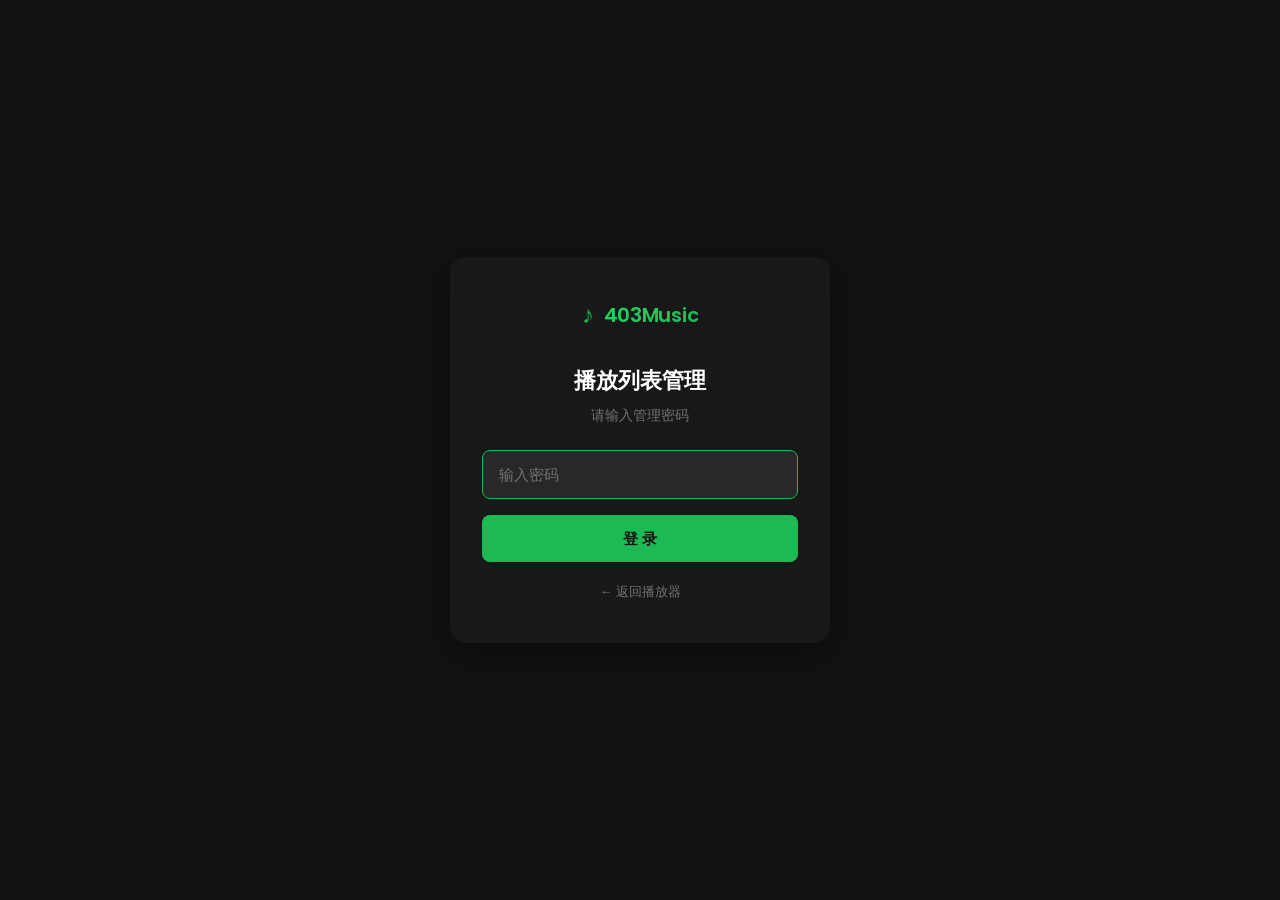
<file: admin.html>
<!--
  403MY — 播放列表管理后台

  Copyright (C) 2026 403My
  SPDX-License-Identifier: GPL-3.0-or-later
  This program is free software: you can redistribute it and/or modify
  it under the terms of the GNU General Public License as published by
  the Free Software Foundation, either version 3 of the License, or
  (at your option) any later version.
-->
<!DOCTYPE html>
<html lang="zh-CN">
<head>
  <meta charset="UTF-8">
  <meta name="viewport" content="width=device-width, initial-scale=1.0, viewport-fit=cover">
  <title>403Music - 播放列表管理</title>
  <link rel="icon" type="image/svg+xml" href="data:image/svg+xml,%3Csvg xmlns='http://www.w3.org/2000/svg' viewBox='0 0 100 100'%3E%3Crect width='100' height='100' rx='20' fill='%23121212'/%3E%3Ctext x='50' y='68' font-size='58' text-anchor='middle' fill='%231DB954'%3E♪%3C/text%3E%3C/svg%3E">
  <link rel="stylesheet" href="style.css">
  <link rel="preconnect" href="https://fonts.googleapis.com">
  <link rel="preconnect" href="https://fonts.gstatic.com" crossorigin>
  <link href="https://fonts.googleapis.com/css2?family=Poppins:wght@400;500;600&display=swap" rel="stylesheet">
</head>
<body class="admin-page">
  <div class="app">
    <!-- 登录界面 -->
    <div class="admin-login" id="adminLogin">
      <div class="login-card">
        <div class="logo" style="margin-bottom:32px;justify-content:center">
          <span class="logo-icon">♪</span>
          <span class="logo-text">403Music</span>
        </div>
        <h2 class="login-title">播放列表管理</h2>
        <p class="login-desc">请输入管理密码</p>
        <form class="login-form" id="loginForm">
          <input type="password" class="login-input" id="loginPassword" placeholder="输入密码" autocomplete="off" autofocus>
          <button type="submit" class="login-btn">登 录</button>
          <p class="login-error" id="loginError">密码错误，请重试</p>
        </form>
        <a href="index.html" class="login-back">← 返回播放器</a>
      </div>
    </div>

    <!-- 管理界面 -->
    <div class="admin-panel" id="adminPanel" style="display:none">
      <header class="header">
        <div class="logo">
          <span class="logo-icon">♪</span>
          <span class="logo-text">403MY</span>
        </div>
        <div class="header-actions">
          <a href="index.html" class="btn-admin-back">
            <svg width="20" height="20" viewBox="0 0 24 24" fill="none" stroke="currentColor" stroke-width="2" stroke-linecap="round" stroke-linejoin="round">
              <line x1="19" y1="12" x2="5" y2="12"></line>
              <polyline points="12 19 5 12 12 5"></polyline>
            </svg>
            返回播放器
          </a>
          <button class="btn-admin-logout" id="btnLogout" aria-label="退出登录">
            <svg width="20" height="20" viewBox="0 0 24 24" fill="none" stroke="currentColor" stroke-width="2" stroke-linecap="round" stroke-linejoin="round">
              <path d="M9 21H5a2 2 0 0 1-2-2V5a2 2 0 0 1 2-2h4"></path>
              <polyline points="16 17 21 12 16 7"></polyline>
              <line x1="21" y1="12" x2="9" y2="12"></line>
            </svg>
          </button>
        </div>
      </header>

      <main class="admin-main">
        <!-- Tab 导航 -->
        <div class="admin-tabs">
          <button class="admin-tab active" data-tab="songs">
            <svg width="16" height="16" viewBox="0 0 24 24" fill="none" stroke="currentColor" stroke-width="2" stroke-linecap="round" stroke-linejoin="round">
              <path d="M9 18V5l12-2v13"></path>
              <circle cx="6" cy="18" r="3"></circle>
              <circle cx="18" cy="16" r="3"></circle>
            </svg>
            歌曲管理
          </button>
          <button class="admin-tab" data-tab="artists">
            <svg width="16" height="16" viewBox="0 0 24 24" fill="none" stroke="currentColor" stroke-width="2" stroke-linecap="round" stroke-linejoin="round">
              <path d="M17 21v-2a4 4 0 0 0-4-4H5a4 4 0 0 0-4 4v2"></path>
              <circle cx="9" cy="7" r="4"></circle>
              <path d="M23 21v-2a4 4 0 0 0-3-3.87"></path>
              <path d="M16 3.13a4 4 0 0 1 0 7.75"></path>
            </svg>
            歌手管理
          </button>
          <button class="admin-tab" data-tab="albums">
            <svg width="16" height="16" viewBox="0 0 24 24" fill="none" stroke="currentColor" stroke-width="2" stroke-linecap="round" stroke-linejoin="round">
              <circle cx="12" cy="12" r="10"></circle>
              <circle cx="12" cy="12" r="3"></circle>
            </svg>
            专辑管理
          </button>
        </div>

        <!-- 歌曲管理 Tab -->
        <div class="admin-tab-content active" id="tabSongs">
          <div class="admin-toolbar">
            <div class="admin-toolbar-actions">
              <div class="admin-search-box">
                <svg class="admin-search-icon" width="16" height="16" viewBox="0 0 24 24" fill="none" stroke="currentColor" stroke-width="2" stroke-linecap="round" stroke-linejoin="round">
                  <circle cx="11" cy="11" r="8"></circle>
                  <line x1="21" y1="21" x2="16.65" y2="16.65"></line>
                </svg>
                <input type="text" class="admin-search-input" id="adminSearch" placeholder="搜索歌曲或歌手...">
              </div>
              <button class="btn-export-data" id="btnExportData" title="导出/导入数据">
                <svg width="16" height="16" viewBox="0 0 24 24" fill="none" stroke="currentColor" stroke-width="2" stroke-linecap="round" stroke-linejoin="round">
                  <path d="M21 15v4a2 2 0 0 1-2 2H5a2 2 0 0 1-2-2v-4"></path>
                  <polyline points="7 10 12 15 17 10"></polyline>
                  <line x1="12" y1="15" x2="12" y2="3"></line>
                </svg>
                导出
              </button>
              <button class="btn-add-song" id="btnAddSong">
                <svg width="18" height="18" viewBox="0 0 24 24" fill="none" stroke="currentColor" stroke-width="2" stroke-linecap="round" stroke-linejoin="round">
                  <line x1="12" y1="5" x2="12" y2="19"></line>
                  <line x1="5" y1="12" x2="19" y2="12"></line>
                </svg>
                添加歌曲
              </button>
            </div>
          </div>
          <div class="admin-song-list" id="adminSongList"></div>
        </div>

        <!-- 歌手管理 Tab -->
        <div class="admin-tab-content" id="tabArtists">
          <div class="admin-toolbar">
            <h2 class="admin-section-title">歌手列表</h2>
          </div>
          <div class="artist-list-wrapper">
            <div class="admin-artist-list" id="adminArtistList"></div>
            <nav class="letter-index" id="adminLetterIndex"></nav>
          </div>
        </div>

        <!-- 专辑管理 Tab -->
        <div class="admin-tab-content" id="tabAlbums">
          <div class="admin-toolbar">
            <h2 class="admin-section-title">专辑列表</h2>
          </div>
          <div class="admin-album-list" id="adminAlbumList"></div>
        </div>

        <!-- 编辑表单 -->
        <div class="admin-form-overlay" id="adminFormOverlay">
          <div class="admin-form-card">
            <div class="admin-form-header">
              <h3 class="admin-form-title" id="formTitle">添加歌曲</h3>
              <button class="btn-form-close" id="btnFormClose" aria-label="关闭">
                <svg width="24" height="24" viewBox="0 0 24 24" fill="none" stroke="currentColor" stroke-width="2" stroke-linecap="round" stroke-linejoin="round">
                  <line x1="18" y1="6" x2="6" y2="18"></line>
                  <line x1="6" y1="6" x2="18" y2="18"></line>
                </svg>
              </button>
            </div>
            <form class="admin-form" id="adminForm">
              <input type="hidden" id="editIndex" value="-1">
              <div class="form-group">
                <label for="editTitle">歌曲名称 *</label>
                <input type="text" id="editTitle" placeholder="输入歌曲名称" required>
              </div>
              <div class="form-group">
                <label for="editArtist">歌手 *</label>
                <input type="text" id="editArtist" placeholder="输入歌手名" required>
              </div>
              <div class="form-group">
                <label for="editAlbum">专辑</label>
                <input type="text" id="editAlbum" placeholder="输入专辑名称">
              </div>
              <div class="form-group">
                <label for="editUrl">音频链接 *</label>
                <input type="url" id="editUrl" placeholder="https://example.com/song.mp3" required>
              </div>
              <div class="form-group">
                <label for="editCover">专辑封面链接</label>
                <input type="url" id="editCover" placeholder="https://example.com/cover.jpg">
              </div>
              <div class="form-group form-group-lyrics">
                <label for="editLyrics">歌词（LRC 格式）</label>
                <textarea id="editLyrics" rows="8" placeholder="[00:12.00]第一句歌词&#10;[00:17.20]第二句歌词&#10;[00:22.50]第三句歌词"></textarea>
                <p class="form-hint">LRC 格式：每行 [mm:ss.xx]歌词文本，如 [01:23.45]这是歌词</p>
              </div>
              <div class="form-actions">
                <button type="button" class="btn-cancel" id="btnCancel">取消</button>
                <button type="submit" class="btn-save">保存</button>
              </div>
            </form>
          </div>
        </div>
      </main>
    </div>

    <!-- 歌手编辑表单 -->
    <div class="admin-form-overlay" id="artistFormOverlay">
      <div class="admin-form-card">
        <div class="admin-form-header">
          <h3 class="admin-form-title">编辑歌手</h3>
          <button class="btn-form-close" id="btnArtistFormClose" aria-label="关闭">
            <svg width="24" height="24" viewBox="0 0 24 24" fill="none" stroke="currentColor" stroke-width="2" stroke-linecap="round" stroke-linejoin="round">
              <line x1="18" y1="6" x2="6" y2="18"></line>
              <line x1="6" y1="6" x2="18" y2="18"></line>
            </svg>
          </button>
        </div>
        <form class="admin-form" id="artistForm">
          <input type="hidden" id="editArtistId" value="-1">
          <div class="form-group">
            <label for="editArtistName">歌手名称</label>
            <input type="text" id="editArtistName" placeholder="歌手名称">
          </div>
          <div class="form-group">
            <label for="editArtistCover">歌手封面链接</label>
            <input type="url" id="editArtistCover" placeholder="https://example.com/artist.jpg">
          </div>
          <div class="form-actions">
            <button type="button" class="btn-cancel" id="btnArtistCancel">取消</button>
            <button type="submit" class="btn-save">保存</button>
          </div>
        </form>
      </div>
    </div>

    <!-- 专辑编辑表单 -->
    <div class="admin-form-overlay" id="albumFormOverlay">
      <div class="admin-form-card">
        <div class="admin-form-header">
          <h3 class="admin-form-title">编辑专辑</h3>
          <button class="btn-form-close" id="btnAlbumFormClose" aria-label="关闭">
            <svg width="24" height="24" viewBox="0 0 24 24" fill="none" stroke="currentColor" stroke-width="2" stroke-linecap="round" stroke-linejoin="round">
              <line x1="18" y1="6" x2="6" y2="18"></line>
              <line x1="6" y1="6" x2="18" y2="18"></line>
            </svg>
          </button>
        </div>
        <form class="admin-form" id="albumForm">
          <input type="hidden" id="editAlbumId" value="-1">
          <div class="form-group">
            <label for="editAlbumName">专辑名称</label>
            <input type="text" id="editAlbumName" placeholder="专辑名称">
          </div>
          <div class="form-group">
            <label for="editAlbumCover">专辑封面链接</label>
            <input type="url" id="editAlbumCover" placeholder="https://example.com/album.jpg">
          </div>
          <div class="form-actions">
            <button type="button" class="btn-cancel" id="btnAlbumCancel">取消</button>
            <button type="submit" class="btn-save">保存</button>
          </div>
        </form>
      </div>
    </div>
  </div>

  <script src="admin.js"></script>
</body>
</html>
</file>
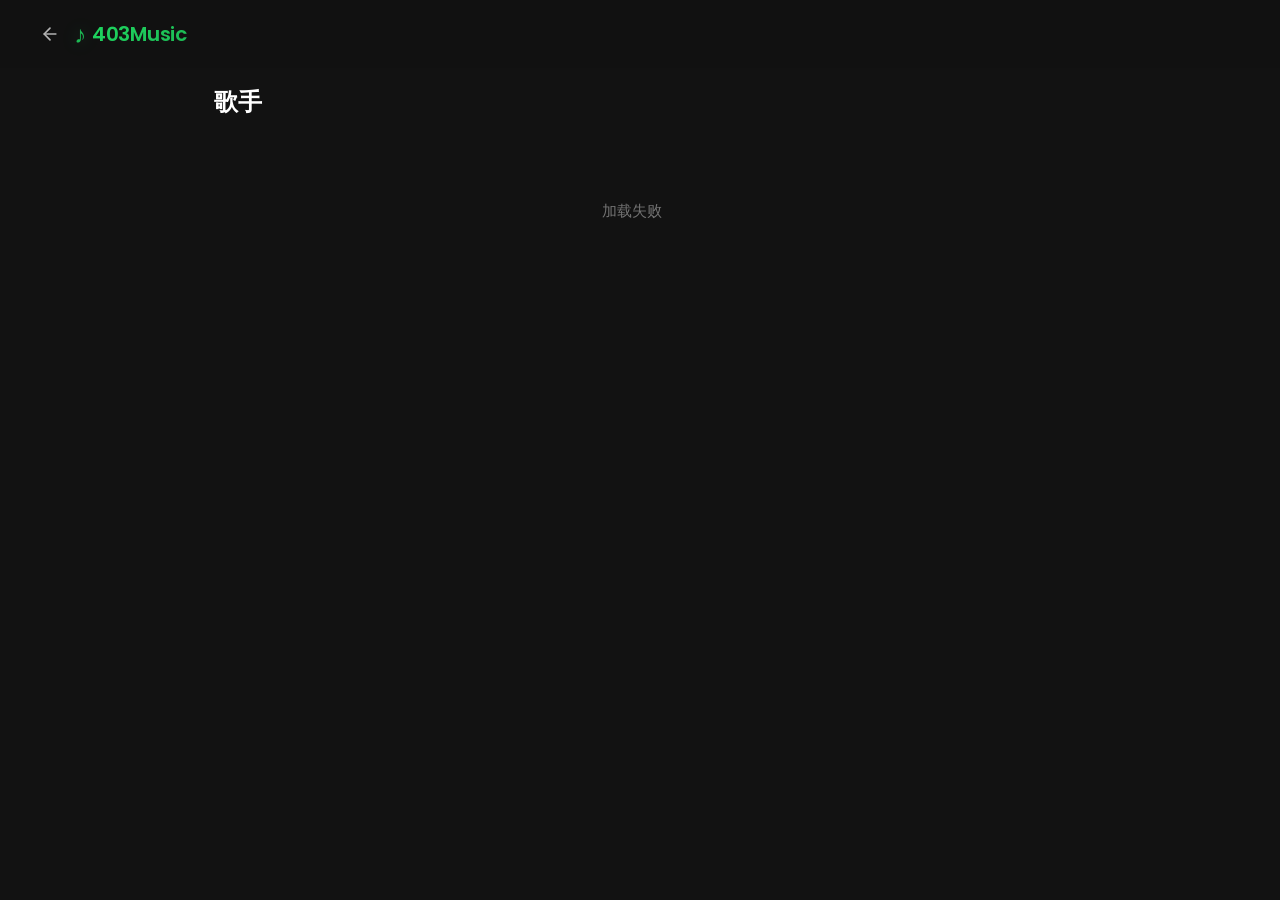
<file: artist.html>
<!--
  403MY — 歌手 & 专辑浏览页

  Copyright (C) 2026 403My
  SPDX-License-Identifier: GPL-3.0-or-later
  This program is free software: you can redistribute it and/or modify
  it under the terms of the GNU General Public License as published by
  the Free Software Foundation, either version 3 of the License, or
  (at your option) any later version.
-->
<!DOCTYPE html>
<html lang="zh-CN">
<head>
  <meta charset="UTF-8">
  <meta name="viewport" content="width=device-width, initial-scale=1.0, viewport-fit=cover">
  <title>歌手 - 403Music</title>
  <link rel="icon" type="image/svg+xml" href="data:image/svg+xml,%3Csvg xmlns='http://www.w3.org/2000/svg' viewBox='0 0 100 100'%3E%3Crect width='100' height='100' rx='20' fill='%23121212'/%3E%3Ctext x='50' y='68' font-size='58' text-anchor='middle' fill='%231DB954'%3E♪%3C/text%3E%3C/svg%3E">
  <link rel="stylesheet" href="style.css">
  <link rel="preconnect" href="https://fonts.googleapis.com">
  <link rel="preconnect" href="https://fonts.gstatic.com" crossorigin>
  <link href="https://fonts.googleapis.com/css2?family=Poppins:wght@400;500;600&display=swap" rel="stylesheet">
</head>
<body class="artist-page">
  <div class="app artist-app">
    <!-- 顶部标题栏 -->
    <header class="header">
      <div class="logo">
        <a href="index.html" class="btn-back" id="btnBack" aria-label="返回">
          <svg width="20" height="20" viewBox="0 0 24 24" fill="none" stroke="currentColor" stroke-width="2" stroke-linecap="round" stroke-linejoin="round">
            <line x1="19" y1="12" x2="5" y2="12"></line>
            <polyline points="12 19 5 12 12 5"></polyline>
          </svg>
        </a>
        <span class="logo-icon">♪</span>
        <span class="logo-text">403Music</span>
      </div>
    </header>

    <!-- 歌手列表视图 -->
    <main class="artist-main" id="artistMain">
      <h2 class="browse-title">歌手</h2>
      <div class="artist-list-wrapper">
        <div class="artist-grid" id="artistGrid"></div>
        <nav class="letter-index" id="letterIndex"></nav>
      </div>
    </main>

    <!-- 歌手详情视图 -->
    <main class="artist-detail" id="artistDetail" style="display:none">
      <div class="artist-detail-header" id="artistDetailHeader"></div>
      <div class="artist-detail-content">
        <h3 class="detail-section-title" id="albumSectionTitle">专辑</h3>
        <div class="album-grid" id="albumGrid"></div>
        <h3 class="detail-section-title" id="songSectionTitle">全部歌曲</h3>
        <div class="detail-song-list" id="detailSongList"></div>
      </div>
    </main>

    <!-- 专辑详情视图 -->
    <main class="album-detail" id="albumDetail" style="display:none">
      <div class="album-detail-header" id="albumDetailHeader"></div>
      <div class="album-detail-content">
        <div class="detail-song-list" id="albumSongList"></div>
      </div>
    </main>
  </div>

  <script src="artist.js"></script>
</body>
</html>
</file>
<file: style.css>
/*
 * 403MY — 全局样式
 *
 * Copyright (C) 2026 403My
 * SPDX-License-Identifier: GPL-3.0-or-later
 * This program is free software: you can redistribute it and/or modify
 * it under the terms of the GNU General Public License as published by
 * the Free Software Foundation, either version 3 of the License, or
 * (at your option) any later version.
 */

/* ===================== CSS Variables ===================== */
:root {
  --primary: #1DB954;
  --primary-light: #1ED760;
  --primary-dark: #1AA34A;
  --bg-base: #121212;
  --bg-elevated: #181818;
  --bg-card: #282828;
  --bg-highlight: #333333;
  --text-primary: #FFFFFF;
  --text-secondary: #B3B3B3;
  --text-muted: #727272;
  --error: #E91429;
  --control-bg: #535353;
  --font-family: 'Poppins', -apple-system, BlinkMacSystemFont, 'Segoe UI', sans-serif;
  --radius-sm: 8px;
  --radius-md: 12px;
  --radius-lg: 16px;
  --radius-xl: 24px;
  --shadow-cover: 0 8px 40px rgba(0,0,0,0.5);
  --shadow-glow: 0 0 60px rgba(29,185,84,0.15);
  --transition-fast: 0.15s ease;
  --transition-normal: 0.25s ease;
  --transition-slow: 0.4s ease;
}

/* ===================== Reset & Base ===================== */
*, *::before, *::after {
  margin: 0;
  padding: 0;
  box-sizing: border-box;
}

html {
  font-size: 16px;
  -webkit-text-size-adjust: 100%;
}

/* ===================== 全局滚动条美化 ===================== */
* {
  scrollbar-width: thin;
  scrollbar-color: rgba(255,255,255,0.12) transparent;
}

*::-webkit-scrollbar {
  width: 6px;
  height: 6px;
}

*::-webkit-scrollbar-track {
  background: transparent;
}

*::-webkit-scrollbar-thumb {
  background: rgba(255,255,255,0.12);
  border-radius: 3px;
}

*::-webkit-scrollbar-thumb:hover {
  background: rgba(255,255,255,0.25);
}

*::-webkit-scrollbar-corner {
  background: transparent;
}

body {
  font-family: var(--font-family);
  background: var(--bg-base);
  color: var(--text-primary);
  min-height: 100dvh;
  overflow-x: hidden;
  -webkit-font-smoothing: antialiased;
  -moz-osx-font-smoothing: grayscale;
}

button {
  background: none;
  border: none;
  color: inherit;
  cursor: pointer;
  font-family: inherit;
  outline: none;
  -webkit-tap-highlight-color: transparent;
}

input[type="range"] {
  -webkit-appearance: none;
  appearance: none;
  background: transparent;
  outline: none;
  cursor: pointer;
}

ul {
  list-style: none;
}

img {
  display: block;
  max-width: 100%;
}

/* ===================== App Container ===================== */
.app {
  max-width: 480px;
  margin: 0 auto;
  min-height: 100dvh;
  display: flex;
  flex-direction: column;
  position: relative;
  padding-bottom: env(safe-area-inset-bottom, 0);
  overflow-y: auto;
}

/* ===================== Header ===================== */
.header {
  display: flex;
  align-items: center;
  justify-content: space-between;
  padding: 16px 24px;
  position: sticky;
  top: 0;
  z-index: 10;
  backdrop-filter: blur(20px);
  -webkit-backdrop-filter: blur(20px);
  background: rgba(18,18,18,0.8);
}

.logo {
  display: flex;
  align-items: center;
  gap: 10px;
}

.logo-icon {
  font-size: 24px;
  color: var(--primary);
  filter: drop-shadow(0 0 8px rgba(29,185,84,0.4));
}

.logo-text {
  font-size: 20px;
  font-weight: 600;
  letter-spacing: -0.3px;
  background: linear-gradient(135deg, var(--primary-light), var(--primary));
  -webkit-background-clip: text;
  -webkit-text-fill-color: transparent;
  background-clip: text;
}

.header-actions {
  display: flex;
  align-items: center;
  gap: 4px;
}

.btn-lyrics-toggle,
.btn-playlist-toggle {
  width: 40px;
  height: 40px;
  display: flex;
  align-items: center;
  justify-content: center;
  border-radius: var(--radius-sm);
  color: var(--text-secondary);
  transition: all var(--transition-fast);
}

.btn-admin-entry,
.btn-nav-entry {
  width: 40px;
  height: 40px;
  display: flex;
  align-items: center;
  justify-content: center;
  border-radius: var(--radius-sm);
  color: var(--text-secondary);
  transition: all var(--transition-fast);
  text-decoration: none;
}

.btn-nav-entry {
  width: 36px;
  height: 36px;
}

.btn-lyrics-toggle:hover,
.btn-playlist-toggle:hover,
.btn-admin-entry:hover,
.btn-nav-entry:hover {
  color: var(--text-primary);
  background: var(--bg-card);
}

.btn-lyrics-toggle.active {
  color: var(--primary);
}

/* ===================== Player Main ===================== */
.player-main {
  flex: 0 0 auto;
  display: flex;
  flex-direction: column;
  align-items: center;
  padding: 12px 32px 32px;
  gap: 24px;
  margin: auto 0;
}

.player-left {
  width: 100%;
  display: flex;
  flex-direction: column;
  align-items: center;
  gap: 24px;
}

/* ===================== CD 机风格封面 ===================== */
.cover-wrapper {
  width: 100%;
  display: flex;
  justify-content: center;
  padding: 8px 0;
  cursor: pointer;
}

.cd-container {
  position: relative;
  width: 280px;
  height: 280px;
}

.cd-disc {
  width: 100%;
  height: 100%;
  border-radius: 50%;
  overflow: hidden;
  position: relative;
  box-shadow: var(--shadow-cover), 0 0 0 3px rgba(40,40,40,0.8), 0 0 0 6px rgba(60,60,60,0.3);
  animation: cd-spin 8s linear infinite;
  animation-play-state: paused;
}

.cd-disc.spinning {
  animation-play-state: running;
}

.cd-cover {
  width: 100%;
  height: 100%;
  object-fit: cover;
}

/* CD 中心孔 */
.cd-center-hole {
  position: absolute;
  top: 50%;
  left: 50%;
  width: 60px;
  height: 60px;
  transform: translate(-50%, -50%);
  border-radius: 50%;
  background: var(--bg-base);
  box-shadow: inset 0 0 0 3px rgba(80,80,80,0.6), 0 0 8px rgba(0,0,0,0.4);
}

.cd-center-hole::before {
  content: '';
  position: absolute;
  top: 50%;
  left: 50%;
  width: 16px;
  height: 16px;
  transform: translate(-50%, -50%);
  border-radius: 50%;
  background: var(--bg-elevated);
  border: 2px solid rgba(80,80,80,0.5);
}

/* CD 光泽效果 */
.cd-disc::before {
  content: '';
  position: absolute;
  inset: 0;
  border-radius: 50%;
  background: linear-gradient(
    135deg,
    transparent 30%,
    rgba(255,255,255,0.03) 45%,
    transparent 50%,
    rgba(255,255,255,0.02) 65%,
    transparent 70%
  );
  z-index: 2;
  pointer-events: none;
}

/* CD 沟槽纹理 */
.cd-disc::after {
  content: '';
  position: absolute;
  inset: 0;
  border-radius: 50%;
  background: repeating-radial-gradient(
    circle at center,
    transparent 0px,
    transparent 2px,
    rgba(0,0,0,0.08) 2px,
    rgba(0,0,0,0.08) 3px
  );
  z-index: 1;
  pointer-events: none;
}

@keyframes cd-spin {
  from { transform: rotate(0deg); }
  to { transform: rotate(360deg); }
}

.cd-glow {
  position: absolute;
  inset: -20px;
  background: inherit;
  filter: blur(40px) brightness(0.3);
  z-index: -1;
  opacity: 0;
  transition: opacity var(--transition-slow);
  border-radius: 50%;
}

.cd-container.playing .cd-glow {
  opacity: 1;
}

/* ===================== Song Info ===================== */
.song-info {
  text-align: center;
  width: 100%;
  min-height: 56px;
}

.song-title {
  font-size: 22px;
  font-weight: 600;
  line-height: 1.3;
  margin-bottom: 4px;
  white-space: nowrap;
  overflow: hidden;
  text-overflow: ellipsis;
  max-width: 100%;
}

.song-title .text-scroll {
  display: inline-block;
}

.song-title:hover .text-scroll {
  animation: textScrollLeft var(--scroll-duration, 4s) linear infinite;
}

.song-artist {
  font-size: 14px;
  font-weight: 400;
  color: var(--text-secondary);
  white-space: nowrap;
  overflow: hidden;
  text-overflow: ellipsis;
  max-width: 100%;
}

.song-artist .text-scroll {
  display: inline-block;
}

.song-artist:hover .text-scroll {
  animation: textScrollLeft var(--scroll-duration, 4s) linear infinite;
}

.song-album {
  font-size: 12px;
  font-weight: 400;
  color: var(--text-tertiary, #666);
  white-space: nowrap;
  overflow: hidden;
  text-overflow: ellipsis;
  margin-top: 2px;
  display: none;
  max-width: 100%;
}

.song-album .text-scroll {
  display: inline-block;
}

.song-album:hover .text-scroll {
  animation: textScrollLeft var(--scroll-duration, 4s) linear infinite;
}

@keyframes textScrollLeft {
  0%, 10% { transform: translateX(0); }
  90%, 100% { transform: translateX(var(--scroll-distance, 0)); }
}

/* ===================== Progress Section ===================== */
.progress-section {
  width: 100%;
  display: flex;
  align-items: center;
  gap: 12px;
}

.time {
  font-size: 12px;
  font-weight: 500;
  color: var(--text-muted);
  min-width: 36px;
  font-variant-numeric: tabular-nums;
}

.time-current { text-align: right; }
.time-total { text-align: left; }

.progress-bar-wrapper {
  flex: 1;
  position: relative;
  height: 24px;
  display: flex;
  align-items: center;
}

.progress-range {
  width: 100%;
  height: 4px;
  position: relative;
  z-index: 2;
}

.progress-range::-webkit-slider-runnable-track {
  height: 4px;
  border-radius: 2px;
  background: var(--control-bg);
}

.progress-range::-webkit-slider-thumb {
  -webkit-appearance: none;
  width: 12px;
  height: 12px;
  border-radius: 50%;
  background: var(--text-primary);
  margin-top: -4px;
  opacity: 1;
  transition: transform var(--transition-fast), box-shadow var(--transition-fast);
  box-shadow: 0 1px 4px rgba(0,0,0,0.3);
}

.progress-bar-wrapper:hover .progress-range::-webkit-slider-thumb {
  transform: scale(1.3);
  box-shadow: 0 2px 10px rgba(29,185,84,0.4);
}

.progress-range:active::-webkit-slider-thumb {
  transform: scale(1.2);
  box-shadow: 0 0 12px rgba(29,185,84,0.6);
}

.progress-range::-moz-range-track {
  height: 4px;
  border-radius: 2px;
  background: var(--control-bg);
}

.progress-range::-moz-range-thumb {
  width: 12px;
  height: 12px;
  border-radius: 50%;
  background: var(--text-primary);
  border: none;
  opacity: 1;
  transition: transform var(--transition-fast), box-shadow var(--transition-fast);
}

.progress-bar-wrapper:hover .progress-range::-moz-range-thumb {
  transform: scale(1.3);
  box-shadow: 0 2px 10px rgba(29,185,84,0.4);
}

.progress-fill {
  position: absolute;
  top: 50%;
  left: 0;
  height: 4px;
  transform: translateY(-50%);
  background: var(--primary);
  border-radius: 2px;
  pointer-events: none;
  z-index: 1;
  transition: background var(--transition-fast), height var(--transition-fast);
}

.progress-bar-wrapper:hover .progress-fill {
  background: var(--primary-light);
  height: 6px;
}

/* ===================== Controls ===================== */
.controls {
  display: flex;
  align-items: center;
  justify-content: center;
  gap: 20px;
  width: 100%;
}

.btn-control {
  display: flex;
  align-items: center;
  justify-content: center;
  color: var(--text-secondary);
  transition: all var(--transition-fast);
  position: relative;
}

.btn-control:hover {
  color: var(--text-primary);
  transform: scale(1.08);
}

.btn-control:active {
  transform: scale(0.95);
}

.btn-play {
  width: 60px;
  height: 60px;
  border-radius: 50%;
  background: var(--primary);
  color: var(--bg-base) !important;
  box-shadow: 0 4px 20px rgba(29,185,84,0.35);
  transition: all var(--transition-normal);
}

.btn-play:hover {
  background: var(--primary-light);
  transform: scale(1.08);
  box-shadow: 0 6px 28px rgba(29,185,84,0.5);
}

.btn-play:active {
  transform: scale(0.95);
}

.btn-shuffle.active,
.btn-repeat.active {
  color: var(--primary);
}

.btn-shuffle.active::after,
.btn-repeat.active::after {
  content: '';
  position: absolute;
  bottom: -4px;
  width: 4px;
  height: 4px;
  border-radius: 50%;
  background: var(--primary);
}

/* ===================== Volume Section ===================== */
.volume-section {
  display: flex;
  align-items: center;
  gap: 8px;
  width: 180px;
}

.btn-volume-icon {
  display: flex;
  align-items: center;
  justify-content: center;
  color: var(--text-secondary);
  transition: color var(--transition-fast);
  flex-shrink: 0;
}

.btn-volume-icon:hover {
  color: var(--text-primary);
}

.volume-bar-wrapper {
  flex: 1;
  position: relative;
  height: 20px;
  display: flex;
  align-items: center;
}

.volume-bar-wrapper::before {
  content: '';
  position: absolute;
  top: 50%;
  left: 0;
  right: 0;
  height: 4px;
  transform: translateY(-50%);
  background: var(--control-bg);
  border-radius: 2px;
  pointer-events: none;
}

.volume-range {
  width: 100%;
  height: 4px;
  position: relative;
  z-index: 2;
  background: transparent;
}

.volume-range::-webkit-slider-runnable-track {
  height: 4px;
  border-radius: 2px;
  background: transparent;
}

.volume-range::-webkit-slider-thumb {
  -webkit-appearance: none;
  width: 12px;
  height: 12px;
  border-radius: 50%;
  background: var(--text-primary);
  margin-top: -4px;
  opacity: 0;
  transition: opacity var(--transition-fast);
  box-shadow: 0 1px 4px rgba(0,0,0,0.3);
}

.volume-bar-wrapper:hover .volume-range::-webkit-slider-thumb {
  opacity: 1;
}

.volume-range::-moz-range-track {
  height: 4px;
  border-radius: 2px;
  background: transparent;
}

.volume-range::-moz-range-thumb {
  width: 12px;
  height: 12px;
  border-radius: 50%;
  background: var(--text-primary);
  border: none;
  opacity: 0;
  transition: opacity var(--transition-fast);
}

.volume-bar-wrapper:hover .volume-range::-moz-range-thumb {
  opacity: 1;
}

.volume-fill {
  position: absolute;
  top: 50%;
  left: 0;
  height: 4px;
  transform: translateY(-50%);
  background: var(--text-secondary);
  border-radius: 2px;
  pointer-events: none;
  z-index: 1;
  transition: background var(--transition-fast);
}

.volume-bar-wrapper:hover .volume-fill {
  background: var(--primary-light);
}

/* ===================== Lyrics Panel ===================== */
.lyrics-panel {
  display: none;
}

.lyrics-header {
  display: none;
}

.lyrics-scroll {
  display: none;
}

/* ===================== Playlist Panel ===================== */
.playlist-panel {
  display: flex;
  flex-direction: column;
  background: var(--bg-elevated);
  border-radius: var(--radius-lg);
  overflow: hidden;
}

.playlist-header {
  display: flex;
  align-items: center;
  padding: 20px 24px 12px;
  gap: 12px;
  flex-shrink: 0;
}

.playlist-title {
  font-size: 18px;
  font-weight: 600;
}

.playlist-count {
  font-size: 13px;
  color: var(--text-muted);
  font-weight: 400;
}

.btn-playlist-close {
  margin-left: auto;
  color: var(--text-muted);
  display: flex;
  align-items: center;
  justify-content: center;
  transition: color var(--transition-fast);
}

.btn-playlist-sort {
  color: var(--text-muted);
  display: flex;
  align-items: center;
  justify-content: center;
  transition: all var(--transition-fast);
  border-radius: var(--radius-sm);
}

.btn-playlist-sort:hover {
  color: var(--text-primary);
  background: var(--bg-card);
}

.btn-playlist-sort.active {
  color: var(--primary);
  background: rgba(29,185,84,0.1);
}

.btn-playlist-close:hover {
  color: var(--text-primary);
}

.playlist {
  overflow-y: auto;
  padding: 0 12px 20px;
  overscroll-behavior: contain;
  -webkit-overflow-scrolling: touch;
}

.playlist-item {
  display: flex;
  align-items: center;
  gap: 14px;
  padding: 10px 12px;
  border-radius: var(--radius-sm);
  cursor: pointer;
  transition: background var(--transition-fast);
  user-select: none;
}

.playlist-item.dragging {
  opacity: 0.4;
  background: var(--bg-card);
}

.playlist-item.drag-over {
  border-top: 2px solid var(--primary);
}

.playlist-item .drag-handle {
  display: none;
  color: var(--text-muted);
  cursor: grab;
  flex-shrink: 0;
  transition: color var(--transition-fast);
}

.playlist-item .drag-handle:active {
  cursor: grabbing;
}

.playlist-item .drag-handle:hover {
  color: var(--text-primary);
}

/* 排序模式下显示拖拽手柄 */
.playlist.sort-mode .playlist-item .drag-handle {
  display: flex;
  align-items: center;
  justify-content: center;
  width: 20px;
}

.playlist-item:hover {
  background: var(--bg-card);
}

.playlist-item.active {
  background: rgba(29,185,84,0.1);
}

.playlist-item-index {
  width: 24px;
  text-align: center;
  font-size: 13px;
  color: var(--text-muted);
  font-weight: 500;
  flex-shrink: 0;
}

.playlist-item.active .playlist-item-index {
  color: var(--primary);
}

.playlist-item-cover {
  width: 44px;
  height: 44px;
  border-radius: 6px;
  object-fit: cover;
  flex-shrink: 0;
  background: var(--bg-card);
}

.playlist-item-info {
  flex: 1;
  min-width: 0;
}

.playlist-item-title {
  font-size: 14px;
  font-weight: 500;
  white-space: nowrap;
  overflow: hidden;
  text-overflow: ellipsis;
  line-height: 1.4;
}

.playlist-item-title .text-scroll {
  display: inline-block;
}

.playlist-item:hover .playlist-item-title .text-scroll {
  animation: textScrollLeft var(--scroll-duration, 4s) linear infinite;
}

.playlist-item.active .playlist-item-title {
  color: var(--primary);
}

.playlist-item-artist {
  font-size: 12px;
  color: var(--text-muted);
  white-space: nowrap;
  overflow: hidden;
  text-overflow: ellipsis;
  line-height: 1.4;
}

.playlist-item-artist .text-scroll {
  display: inline-block;
}

.playlist-item:hover .playlist-item-artist .text-scroll {
  animation: textScrollLeft var(--scroll-duration, 4s) linear infinite;
}

.playlist-item.active .playlist-item-index::after {
  content: '♫';
  font-size: 14px;
  animation: pulse-note 1.5s ease-in-out infinite;
}

@keyframes pulse-note {
  0%, 100% { opacity: 0.5; transform: scale(1); }
  50% { opacity: 1; transform: scale(1.2); }
}

/* ===================== Overlay ===================== */
.overlay {
  position: fixed;
  inset: 0;
  background: rgba(0,0,0,0.5);
  z-index: 50;
  opacity: 0;
  visibility: hidden;
  transition: all var(--transition-normal);
}

/* ===================== iframe Overlay (子页面导航) ===================== */
.iframe-overlay {
  position: fixed;
  inset: 0;
  z-index: 200;
  background: var(--bg-base);
  display: flex;
  flex-direction: column;
  transform: translateX(100%);
  transition: transform 0.35s cubic-bezier(0.4, 0, 0.2, 1);
  visibility: hidden;
}

.iframe-overlay.active {
  transform: translateX(0);
  visibility: visible;
}

.btn-iframe-back {
  position: fixed;
  bottom: 24px;
  left: 24px;
  z-index: 210;
  display: flex;
  align-items: center;
  gap: 6px;
  background: var(--bg-elevated);
  border: 1px solid var(--bg-card);
  color: var(--primary);
  font-size: 13px;
  font-weight: 500;
  cursor: pointer;
  padding: 10px 16px;
  border-radius: 24px;
  box-shadow: 0 4px 20px rgba(0,0,0,0.4);
  transition: all var(--transition-fast);
}

.btn-iframe-back:hover {
  background: var(--primary);
  color: var(--bg-base);
  box-shadow: 0 4px 24px rgba(29,185,84,0.4);
}

.btn-iframe-back svg {
  flex-shrink: 0;
}

.iframe-content {
  flex: 1;
  border: none;
  width: 100%;
  background: var(--bg-base);
}

.overlay.active {
  opacity: 1;
  visibility: visible;
}

/* ===================== Scrollbar ===================== */
/* 全局滚动条样式已在 html 下方定义，此处仅保留特殊覆盖 */

/* ===================== Responsive — Desktop (PC 左右布局) ===================== */
@media (min-width: 1024px) {
  .app {
    max-width: 100%;
    padding-top: 0;
    height: 100dvh;
    overflow: hidden;
  }

  .admin-page .app {
    height: auto !important;
    overflow: auto !important;
    min-height: 100dvh;
  }

  .header {
    max-width: 100%;
    padding: 16px 32px;
    flex-shrink: 0;
  }

  .btn-lyrics-toggle {
    display: none; /* PC端歌词始终可见，不需要按钮 */
  }

  .btn-playlist-toggle {
    display: none; /* PC端播放列表始终可见，不需要按钮 */
  }

  .player-main {
    flex-direction: row;
    max-width: 1300px;
    margin: auto;
    width: 100%;
    padding: 0 24px 32px;
    gap: 20px;
    align-items: stretch;
    height: min(700px, calc(100dvh - 100px));
    flex-shrink: 0;
    overflow: visible;
  }

  /* 左侧播放列表 - PC端常驻，与歌词等宽 */
  .playlist-panel {
    position: static;
    transform: none;
    flex: 1;
    min-width: 0;
    max-height: none;
    background: var(--bg-elevated);
    border-radius: var(--radius-lg);
    box-shadow: none;
    z-index: auto;
    transition: none;
  }

  .playlist-panel.open {
    transform: none;
  }

  .playlist-header {
    border-bottom: 1px solid var(--bg-card);
    padding: 16px 16px 12px;
  }

  .btn-playlist-close {
    display: none; /* PC端不需要关闭按钮 */
  }

  .playlist {
    overflow-y: auto;
    overscroll-behavior: contain;
    scrollbar-gutter: stable;
  }

  .player-left {
    display: flex;
    flex-direction: column;
    align-items: center;
    justify-content: center;
    gap: 20px;
    background: var(--bg-elevated);
    border-radius: var(--radius-lg);
    padding: 32px 24px;
    position: relative;
  }

  /* 播放器音乐脉动光晕 - 包裹层 */
  .player-glow-wrapper {
    position: relative;
    border-radius: var(--radius-lg);
    flex: 0 0 380px;
    overflow: visible;
  }

  /* 多层扩散模糊环 - 放在 player-left 之上 */
  .player-glow {
    position: absolute;
    inset: 0;
    border-radius: var(--radius-lg);
    pointer-events: none;
    z-index: 2;
  }

  .player-glow .pulse-ring {
    position: absolute;
    inset: 0;
    border-radius: var(--radius-lg);
    /* 克制柔和的模糊光晕 */
    box-shadow:
      0 0 15px 1px rgba(29, 185, 84, var(--ring-opacity, 0)),
      0 0 30px 3px rgba(29, 185, 84, calc(var(--ring-opacity, 0) * 0.3));
    transform: scale(var(--ring-scale, 1));
    opacity: 1;
    transition: transform 0.15s ease-out, box-shadow 0.15s ease-out;
    will-change: transform, box-shadow;
  }

  .player-glow .pulse-ring:nth-child(2) {
    transition-delay: 0.04s;
  }

  .player-glow .pulse-ring:nth-child(3) {
    transition-delay: 0.08s;
  }

  .player-glow-wrapper .player-left {
    position: relative;
    z-index: 1;
    flex: none;
    width: 100%;
    height: 100%;
  }

  .cd-container {
    width: 300px;
    height: 300px;
  }

  .cd-center-hole {
    width: 64px;
    height: 64px;
  }

  .cd-center-hole::before {
    width: 18px;
    height: 18px;
  }

  /* PC端歌词面板 - 右侧常驻 */
  .lyrics-panel {
    display: flex;
    flex-direction: column;
    flex: 1;
    min-width: 0;
    min-height: 0;
    background: var(--bg-elevated);
    border-radius: var(--radius-lg);
    padding: 24px;
  }

  .lyrics-scroll {
    display: block;
    flex: 1;
    min-height: 0;
    overflow-y: auto;
    overflow-x: hidden;
    overscroll-behavior: contain;
    border-radius: var(--radius-md);
    background: var(--bg-elevated);
    scrollbar-gutter: stable;
  }

  .lyrics-header {
    display: flex;
    align-items: center;
    justify-content: space-between;
    margin-bottom: 16px;
    flex-shrink: 0;
  }

  .lyrics-title {
    font-size: 16px;
    font-weight: 600;
    color: var(--text-secondary);
  }

  .btn-lyrics-close {
    display: none; /* PC端不需要关闭按钮 */
  }

  .lyrics-empty {
    display: flex;
    align-items: center;
    justify-content: center;
    height: 100%;
    color: var(--text-muted);
    font-size: 15px;
  }

  .lyrics-lines {
    padding: 100px 0;
    text-align: center;
  }

  .lyrics-line {
    padding: 8px 12px;
    font-size: 16px;
    line-height: 1.8;
    color: var(--text-muted);
    transition: all 0.3s ease;
    cursor: pointer;
    border-radius: var(--radius-sm);
    text-align: center;
  }

  .lyrics-line:hover {
    color: var(--text-secondary);
    background: rgba(255,255,255,0.03);
  }

  .lyrics-line.active {
    color: var(--text-primary);
    font-size: 18px;
    font-weight: 600;
    transform: scale(1.02);
  }

  .lyrics-line.nearby {
    color: var(--text-secondary);
  }

  .controls {
    gap: 28px;
  }

  .btn-play {
    width: 64px;
    height: 64px;
  }

  .overlay {
    display: none; /* PC端不需要遮罩 */
  }
}

/* ===================== Responsive — Mobile & Tablet Lyrics Overlay ===================== */
@media (max-width: 1023px) {
  .player-left {
    width: 100%;
    display: flex;
    flex-direction: column;
    align-items: center;
    gap: 24px;
  }

  /* 移动端播放列表底部弹窗 */
  .playlist-panel {
    position: fixed;
    bottom: 0;
    left: 0;
    right: 0;
    max-width: 480px;
    margin: 0 auto;
    max-height: 60vh;
    background: var(--bg-elevated);
    border-radius: var(--radius-xl) var(--radius-xl) 0 0;
    transform: translateY(100%);
    transition: transform var(--transition-slow) cubic-bezier(0.4, 0, 0.2, 1);
    z-index: 100;
    display: flex;
    flex-direction: column;
    box-shadow: 0 -4px 30px rgba(0,0,0,0.4);
  }

  .playlist-panel.open {
    transform: translateY(0);
  }

  .btn-playlist-close {
    display: flex !important; /* 移动端显示关闭按钮 */
  }

  .overlay {
    display: block;
  }

  /* 移动端歌词弹窗 */
  .lyrics-panel {
    display: none;
    position: fixed;
    inset: 0;
    z-index: 200;
    background: var(--bg-base);
    flex-direction: column;
    padding: 0;
    animation: lyrics-slide-up 0.35s cubic-bezier(0.4, 0, 0.2, 1);
  }

  .lyrics-panel.open {
    display: flex;
  }

  @keyframes lyrics-slide-up {
    from {
      transform: translateY(100%);
      opacity: 0;
    }
    to {
      transform: translateY(0);
      opacity: 1;
    }
  }

  .lyrics-panel .lyrics-header {
    display: flex;
    align-items: center;
    justify-content: space-between;
    padding: 16px 20px;
    flex-shrink: 0;
    border-bottom: 1px solid var(--bg-card);
  }

  .lyrics-panel .lyrics-title {
    font-size: 18px;
    font-weight: 600;
    color: var(--text-primary);
  }

  .lyrics-panel .btn-lyrics-close {
    display: flex;
    align-items: center;
    justify-content: center;
    width: 40px;
    height: 40px;
    border-radius: var(--radius-sm);
    color: var(--text-secondary);
    transition: all var(--transition-fast);
  }

  .lyrics-panel .btn-lyrics-close:hover {
    color: var(--text-primary);
    background: var(--bg-card);
  }

  .lyrics-panel .lyrics-scroll {
    display: block;
    flex: 1;
    min-height: 0;
    overflow-y: auto;
    overscroll-behavior: contain;
    -webkit-overflow-scrolling: touch;
    mask-image: linear-gradient(to bottom, transparent 0%, black 8%, black 85%, transparent 100%);
    -webkit-mask-image: linear-gradient(to bottom, transparent 0%, black 8%, black 85%, transparent 100%);
  }

  .lyrics-panel .lyrics-empty {
    display: flex;
    align-items: center;
    justify-content: center;
    height: 100%;
    color: var(--text-muted);
    font-size: 15px;
  }

  .lyrics-panel .lyrics-lines {
    padding: 60px 16px;
  }

  .lyrics-line {
    padding: 10px 16px;
    font-size: 16px;
    line-height: 1.8;
    color: var(--text-muted);
    transition: all 0.3s ease;
    text-align: center;
  }

  .lyrics-line.active {
    color: var(--text-primary);
    font-size: 19px;
    font-weight: 600;
  }

  .lyrics-line.nearby {
    color: var(--text-secondary);
  }
}

/* ===================== Responsive — Tablet (768-1023px) ===================== */
@media (min-width: 768px) and (max-width: 1023px) {
  .app {
    max-width: 100%;
  }

  .player-main {
    padding: 16px 48px 32px;
    gap: 28px;
  }

  .cd-container {
    width: 320px;
    height: 320px;
  }

  .cd-center-hole {
    width: 68px;
    height: 68px;
  }

  .cd-center-hole::before {
    width: 18px;
    height: 18px;
  }

  .song-title {
    font-size: 24px;
  }

  .controls {
    gap: 24px;
  }

  .btn-play {
    width: 64px;
    height: 64px;
  }

  .volume-section {
    width: 220px;
  }

  .playlist-panel {
    max-width: 100%;
  }
}

/* ===================== Responsive — Small Mobile ===================== */
@media (max-width: 360px) {
  .cd-container {
    width: 240px;
    height: 240px;
  }

  .cd-center-hole {
    width: 50px;
    height: 50px;
  }

  .player-main {
    padding: 8px 20px 24px;
    gap: 18px;
  }

  .controls {
    gap: 16px;
  }

  .volume-section {
    width: 150px;
  }
}

/* ===================== Responsive — Short Viewport ===================== */
@media (max-height: 640px) {
  .player-main {
    margin: 0;
    padding: 8px 32px 24px;
    gap: 16px;
  }

  .cd-container {
    width: 200px;
    height: 200px;
  }

  .cd-center-hole {
    width: 44px;
    height: 44px;
  }
}

/* ===================== Toast Notification ===================== */
.toast {
  position: fixed;
  z-index: 9999;
  background: rgba(40, 40, 40, 0.92);
  backdrop-filter: blur(12px);
  -webkit-backdrop-filter: blur(12px);
  color: var(--text-primary);
  padding: 8px 16px;
  border-radius: 100px;
  font-size: 13px;
  font-weight: 500;
  white-space: nowrap;
  box-shadow: 0 4px 20px rgba(0, 0, 0, 0.4);
  opacity: 0;
  transform: translateY(6px) scale(0.92);
  transition: opacity 0.25s ease, transform 0.25s ease;
  pointer-events: none;
}

.toast.show {
  opacity: 1;
  transform: translateY(0) scale(1);
}

.toast.hide {
  opacity: 0;
  transform: translateY(-6px) scale(0.92);
}

/* ===================== Animations ===================== */
@keyframes fade-in {
  from { opacity: 0; transform: translateY(8px); }
  to { opacity: 1; transform: translateY(0); }
}

.song-info {
  animation: fade-in 0.4s ease;
}

/* ===================== Selection ===================== */
::selection {
  background: var(--primary);
  color: var(--bg-base);
}

/* ============================================================= */
/* ===================== Admin Page Styles ===================== */
/* ============================================================= */

/* ===================== Login ===================== */
.admin-login {
  min-height: 100dvh;
  display: flex;
  align-items: center;
  justify-content: center;
  padding: 24px;
}

.login-card {
  background: var(--bg-elevated);
  border-radius: var(--radius-lg);
  padding: 40px 32px;
  width: 100%;
  max-width: 380px;
  text-align: center;
  box-shadow: 0 8px 40px rgba(0,0,0,0.4);
}

.login-title {
  font-size: 22px;
  font-weight: 600;
  margin-bottom: 8px;
}

.login-desc {
  font-size: 14px;
  color: var(--text-muted);
  margin-bottom: 24px;
}

.login-form {
  display: flex;
  flex-direction: column;
  gap: 16px;
}

.login-input {
  width: 100%;
  padding: 12px 16px;
  border: 1px solid var(--bg-highlight);
  border-radius: var(--radius-sm);
  background: var(--bg-card);
  color: var(--text-primary);
  font-family: var(--font-family);
  font-size: 15px;
  outline: none;
  transition: border-color var(--transition-fast);
}

.login-input:focus {
  border-color: var(--primary);
}

.login-input::placeholder {
  color: var(--text-muted);
}

.login-btn {
  width: 100%;
  padding: 12px;
  border: none;
  border-radius: var(--radius-sm);
  background: var(--primary);
  color: var(--bg-base);
  font-family: var(--font-family);
  font-size: 15px;
  font-weight: 600;
  cursor: pointer;
  transition: background var(--transition-fast);
}

.login-btn:hover {
  background: var(--primary-light);
}

.login-error {
  display: none;
  color: var(--error);
  font-size: 13px;
  margin: 0;
}

.login-back {
  display: inline-block;
  margin-top: 20px;
  color: var(--text-muted);
  font-size: 13px;
  text-decoration: none;
  transition: color var(--transition-fast);
}

.login-back:hover {
  color: var(--text-primary);
}

/* ===================== Admin Panel ===================== */
.admin-panel .header {
  max-width: 100%;
}

.admin-page .app {
  max-width: 100%;
  height: auto !important;
  overflow: auto !important;
  min-height: 100dvh;
}

.admin-main {
  max-width: 900px;
  margin: 0 auto;
  padding: 24px;
  width: 100%;
}

/* ===================== Admin Tabs ===================== */
.admin-tabs {
  display: flex;
  gap: 4px;
  margin-bottom: 20px;
  background: var(--bg-elevated);
  border-radius: var(--radius-md);
  padding: 4px;
}

.admin-tab {
  flex: 1;
  display: flex;
  align-items: center;
  justify-content: center;
  gap: 6px;
  padding: 10px 16px;
  border-radius: var(--radius-sm);
  font-size: 14px;
  font-weight: 500;
  color: var(--text-muted);
  background: transparent;
  cursor: pointer;
  transition: all var(--transition-fast);
  border: none;
}

.admin-tab:hover {
  color: var(--text-secondary);
  background: var(--bg-card);
}

.admin-tab.active {
  color: var(--text-primary);
  background: var(--bg-card);
  box-shadow: 0 1px 4px rgba(0,0,0,0.2);
}

.admin-tab svg {
  flex-shrink: 0;
}

.admin-tab-content {
  display: none;
}

.admin-tab-content.active {
  display: block;
}

.admin-toolbar {
  display: flex;
  align-items: center;
  justify-content: space-between;
  margin-bottom: 20px;
}

.admin-toolbar-actions {
  display: flex;
  align-items: center;
  gap: 10px;
  flex-wrap: wrap;
}

.admin-search-box {
  position: relative;
  display: flex;
  align-items: center;
}

.admin-search-icon {
  position: absolute;
  left: 10px;
  color: var(--text-muted);
  pointer-events: none;
}

.admin-search-input {
  width: 180px;
  padding: 8px 12px 8px 32px;
  border: 1px solid var(--bg-highlight);
  border-radius: var(--radius-sm);
  background: var(--bg-card);
  color: var(--text-primary);
  font-family: var(--font-family);
  font-size: 13px;
  outline: none;
  transition: border-color var(--transition-fast), width var(--transition-fast);
}

.admin-search-input:focus {
  border-color: var(--primary);
  width: 220px;
}

.admin-search-input::placeholder {
  color: var(--text-muted);
}

.admin-empty {
  text-align: center;
  padding: 60px 24px;
  color: var(--text-muted);
  font-size: 15px;
}

.btn-export-data {
  display: flex;
  align-items: center;
  gap: 6px;
  padding: 10px 16px;
  border: 1px solid var(--bg-highlight);
  border-radius: var(--radius-sm);
  background: transparent;
  color: var(--text-secondary);
  font-family: var(--font-family);
  font-size: 14px;
  font-weight: 500;
  cursor: pointer;
  transition: all var(--transition-fast);
}

.btn-export-data:hover {
  border-color: var(--primary);
  color: var(--primary);
  background: rgba(29,185,84,0.08);
}

.admin-section-title {
  font-size: 20px;
  font-weight: 600;
}

.btn-add-song {
  display: flex;
  align-items: center;
  gap: 6px;
  padding: 10px 20px;
  border: none;
  border-radius: var(--radius-sm);
  background: var(--primary);
  color: var(--bg-base);
  font-family: var(--font-family);
  font-size: 14px;
  font-weight: 500;
  cursor: pointer;
  transition: background var(--transition-fast);
}

.btn-add-song:hover {
  background: var(--primary-light);
}

.btn-admin-back {
  display: flex;
  align-items: center;
  gap: 6px;
  color: var(--text-secondary);
  text-decoration: none;
  font-size: 13px;
  padding: 8px 12px;
  border-radius: var(--radius-sm);
  transition: all var(--transition-fast);
}

.btn-admin-back:hover {
  color: var(--text-primary);
  background: var(--bg-card);
}

.btn-admin-logout {
  width: 36px;
  height: 36px;
  display: flex;
  align-items: center;
  justify-content: center;
  border-radius: var(--radius-sm);
  color: var(--text-secondary);
  transition: all var(--transition-fast);
}

.btn-admin-logout:hover {
  color: var(--error);
  background: rgba(233,20,41,0.1);
}

/* ===================== Song List ===================== */
.admin-song-list {
  display: flex;
  flex-direction: column;
  gap: 8px;
}

.admin-song-item {
  display: flex;
  align-items: center;
  justify-content: space-between;
  padding: 12px 16px;
  background: var(--bg-elevated);
  border-radius: var(--radius-sm);
  border: 1px solid var(--bg-card);
  transition: border-color var(--transition-fast);
}

.admin-song-item:hover {
  border-color: var(--bg-highlight);
}

.admin-song-info {
  display: flex;
  align-items: center;
  gap: 14px;
  flex: 1;
  min-width: 0;
}

.admin-song-cover {
  width: 48px;
  height: 48px;
  border-radius: 6px;
  object-fit: cover;
  flex-shrink: 0;
  background: var(--bg-card);
}

.admin-song-text {
  flex: 1;
  min-width: 0;
}

.admin-song-title {
  font-size: 15px;
  font-weight: 500;
  white-space: nowrap;
  overflow: hidden;
  text-overflow: ellipsis;
  margin-bottom: 2px;
}

.admin-song-artist {
  font-size: 13px;
  color: var(--text-secondary);
  white-space: nowrap;
  overflow: hidden;
  text-overflow: ellipsis;
  margin-bottom: 2px;
}

.admin-song-url {
  font-size: 11px;
  color: var(--text-muted);
  white-space: nowrap;
  overflow: hidden;
  text-overflow: ellipsis;
}

.admin-song-actions {
  display: flex;
  align-items: center;
  gap: 8px;
  flex-shrink: 0;
  margin-left: 12px;
}

.admin-song-badge {
  font-size: 11px;
  padding: 2px 8px;
  border-radius: 10px;
  background: rgba(29,185,84,0.15);
  color: var(--primary);
  font-weight: 500;
}

.btn-edit-song,
.btn-delete-song {
  width: 36px;
  height: 36px;
  display: flex;
  align-items: center;
  justify-content: center;
  border-radius: var(--radius-sm);
  transition: all var(--transition-fast);
}

.btn-edit-song {
  color: var(--text-secondary);
}

.btn-edit-song:hover {
  color: var(--primary);
  background: rgba(29,185,84,0.1);
}

.btn-delete-song {
  color: var(--text-secondary);
}

.btn-delete-song:hover {
  color: var(--error);
  background: rgba(233,20,41,0.1);
}

/* ===================== Form Overlay ===================== */
.admin-form-overlay {
  position: fixed;
  inset: 0;
  background: rgba(0,0,0,0.6);
  z-index: 200;
  display: none;
  align-items: center;
  justify-content: center;
  padding: 24px;
  backdrop-filter: blur(4px);
}

.admin-form-overlay.open {
  display: flex;
}

.admin-form-card {
  background: var(--bg-elevated);
  border-radius: var(--radius-lg);
  padding: 28px;
  width: 100%;
  max-width: 560px;
  max-height: 90vh;
  overflow-y: auto;
  box-shadow: 0 16px 60px rgba(0,0,0,0.5);
}

.admin-form-header {
  display: flex;
  align-items: center;
  justify-content: space-between;
  margin-bottom: 24px;
}

.admin-form-title {
  font-size: 18px;
  font-weight: 600;
}

.btn-form-close {
  width: 36px;
  height: 36px;
  display: flex;
  align-items: center;
  justify-content: center;
  border-radius: var(--radius-sm);
  color: var(--text-muted);
  transition: all var(--transition-fast);
}

.btn-form-close:hover {
  color: var(--text-primary);
  background: var(--bg-card);
}

.admin-form {
  display: flex;
  flex-direction: column;
  gap: 16px;
}

.form-group {
  display: flex;
  flex-direction: column;
  gap: 6px;
}

.form-group label {
  font-size: 13px;
  font-weight: 500;
  color: var(--text-secondary);
}

.form-group input,
.form-group textarea {
  width: 100%;
  padding: 10px 14px;
  border: 1px solid var(--bg-highlight);
  border-radius: var(--radius-sm);
  background: var(--bg-card);
  color: var(--text-primary);
  font-family: var(--font-family);
  font-size: 14px;
  outline: none;
  transition: border-color var(--transition-fast);
}

.form-group input:focus,
.form-group textarea:focus {
  border-color: var(--primary);
}

.form-group input::placeholder,
.form-group textarea::placeholder {
  color: var(--text-muted);
}

.form-group textarea {
  resize: vertical;
  min-height: 120px;
  font-family: 'Consolas', 'Monaco', monospace;
  font-size: 13px;
  line-height: 1.6;
}

.form-hint {
  font-size: 12px;
  color: var(--text-muted);
  margin: 0;
}

.form-actions {
  display: flex;
  justify-content: flex-end;
  gap: 12px;
  margin-top: 8px;
}

.btn-cancel {
  padding: 10px 24px;
  border: 1px solid var(--bg-highlight);
  border-radius: var(--radius-sm);
  background: transparent;
  color: var(--text-secondary);
  font-family: var(--font-family);
  font-size: 14px;
  cursor: pointer;
  transition: all var(--transition-fast);
}

.btn-cancel:hover {
  border-color: var(--text-muted);
  color: var(--text-primary);
}

.btn-save {
  padding: 10px 24px;
  border: none;
  border-radius: var(--radius-sm);
  background: var(--primary);
  color: var(--bg-base);
  font-family: var(--font-family);
  font-size: 14px;
  font-weight: 500;
  cursor: pointer;
  transition: background var(--transition-fast);
}

.btn-save:hover {
  background: var(--primary-light);
}

/* ============================================================= */
/* ===================== Artist Browse Page ==================== */
/* ============================================================= */

.artist-app {
  max-width: 100% !important;
  width: 100% !important;
  padding-bottom: 40px;
  height: auto !important;
  overflow: visible !important;
  flex: 1;
}

.artist-app > .header {
  width: 100%;
}

.artist-app > main {
  width: 100%;
}

.artist-page {
  overflow-y: auto !important;
  min-height: 100dvh;
}

.artist-page .header .logo {
  gap: 6px;
}

.btn-back {
  width: 36px;
  height: 36px;
  display: flex;
  align-items: center;
  justify-content: center;
  border-radius: var(--radius-sm);
  color: var(--text-secondary);
  text-decoration: none;
  transition: all var(--transition-fast);
}

.btn-back:hover {
  color: var(--text-primary);
  background: var(--bg-card);
}

.artist-main,
.artist-detail,
.album-detail {
  max-width: 900px;
  width: 100%;
  margin: 0 auto;
  padding: 16px 24px;
  box-sizing: border-box;
}

.browse-title {
  font-size: 24px;
  font-weight: 600;
  margin-bottom: 20px;
}

.browse-empty {
  text-align: center;
  padding: 60px 24px;
  color: var(--text-muted);
  font-size: 15px;
}

/* ===================== Artist Grid ===================== */
.artist-list-wrapper {
  display: flex;
  gap: 8px;
  position: relative;
}

.artist-list-wrapper > .artist-grid,
.artist-list-wrapper > .admin-artist-list {
  flex: 1;
  min-width: 0;
}

.artist-grid {
  display: flex;
  flex-direction: column;
  gap: 0;
}

.artist-grid-inner {
  display: grid;
  grid-template-columns: repeat(auto-fill, minmax(140px, 1fr));
  gap: 20px;
}

.admin-artist-list {
  display: flex;
  flex-direction: column;
  gap: 0;
}

/* ===================== Letter Section ===================== */
.letter-section {
  margin-bottom: 8px;
}

.letter-section .admin-song-item + .admin-song-item {
  margin-top: 8px;
}

.letter-section .artist-grid-inner {
  padding-top: 4px;
}

.letter-section-title {
  font-size: 20px;
  font-weight: 700;
  color: var(--primary);
  padding: 12px 0 8px;
  position: sticky;
  top: 60px;
  z-index: 5;
  background: var(--bg-base);
  border-bottom: 1px solid rgba(29,185,84,0.2);
}

.admin-page .letter-section-title {
  background: var(--bg-base);
  top: 0;
}

/* ===================== Letter Index ===================== */
.letter-index {
  display: flex;
  flex-direction: column;
  align-items: center;
  gap: 2px;
  padding: 8px 4px;
  position: sticky;
  top: 60px;
  align-self: flex-start;
  max-height: calc(100vh - 80px);
  overflow-y: auto;
  -webkit-overflow-scrolling: touch;
  scrollbar-width: none;
}

.letter-index::-webkit-scrollbar {
  display: none;
}

.letter-index-item {
  font-size: 12px;
  font-weight: 600;
  color: var(--text-muted);
  width: 26px;
  height: 26px;
  display: flex;
  align-items: center;
  justify-content: center;
  border-radius: 50%;
  cursor: default;
  transition: all var(--transition-fast);
  user-select: none;
  -webkit-user-select: none;
}

.letter-index-item.has-items {
  color: var(--text-secondary);
  cursor: pointer;
}

.letter-index-item.has-items:hover {
  color: var(--primary);
  background: rgba(29,185,84,0.15);
  transform: scale(1.2);
}

.letter-index-item.has-items:active {
  color: var(--bg-base);
  background: var(--primary);
  transform: scale(1.3);
}

.artist-card {
  display: flex;
  flex-direction: column;
  align-items: center;
  cursor: pointer;
  transition: transform var(--transition-fast);
  padding: 8px;
  border-radius: var(--radius-md);
}

.artist-card:hover {
  transform: translateY(-4px);
  background: var(--bg-elevated);
}

.artist-card-cover {
  width: 120px;
  height: 120px;
  border-radius: 50%;
  overflow: hidden;
  margin-bottom: 10px;
  box-shadow: 0 4px 20px rgba(0,0,0,0.3);
}

.artist-card-cover img {
  width: 100%;
  height: 100%;
  object-fit: cover;
}

.artist-card-name {
  font-size: 14px;
  font-weight: 500;
  text-align: center;
  white-space: nowrap;
  overflow: hidden;
  text-overflow: ellipsis;
  max-width: 120px;
}

.artist-card-count {
  font-size: 12px;
  color: var(--text-muted);
  margin-top: 2px;
}

/* ===================== Artist Detail ===================== */
.artist-detail-header,
.album-detail-header {
  display: flex;
  align-items: center;
  gap: 20px;
  padding: 16px 0 24px;
}

.btn-detail-back {
  width: 40px;
  height: 40px;
  display: flex;
  align-items: center;
  justify-content: center;
  border-radius: var(--radius-sm);
  color: var(--text-secondary);
  flex-shrink: 0;
  transition: all var(--transition-fast);
}

.btn-detail-back:hover {
  color: var(--text-primary);
  background: var(--bg-card);
}

.artist-detail-cover {
  width: 100px;
  height: 100px;
  border-radius: 50%;
  overflow: hidden;
  flex-shrink: 0;
  box-shadow: 0 4px 20px rgba(0,0,0,0.3);
}

.artist-detail-cover img {
  width: 100%;
  height: 100%;
  object-fit: cover;
}

.artist-detail-info {
  flex: 1;
  min-width: 0;
}

.artist-detail-name {
  font-size: 22px;
  font-weight: 600;
  margin-bottom: 4px;
}

.artist-detail-count {
  font-size: 14px;
  color: var(--text-muted);
}

/* ===================== Album Grid ===================== */
.detail-section-title {
  font-size: 18px;
  font-weight: 600;
  margin: 24px 0 16px;
}

.album-grid {
  display: grid;
  grid-template-columns: repeat(auto-fill, minmax(140px, 1fr));
  gap: 16px;
  margin-bottom: 8px;
}

.album-card {
  display: flex;
  flex-direction: column;
  cursor: pointer;
  transition: transform var(--transition-fast);
  padding: 8px;
  border-radius: var(--radius-md);
}

.album-card:hover {
  transform: translateY(-4px);
  background: var(--bg-elevated);
}

.album-card-cover {
  width: 100%;
  aspect-ratio: 1;
  border-radius: var(--radius-sm);
  overflow: hidden;
  margin-bottom: 8px;
  box-shadow: 0 4px 16px rgba(0,0,0,0.3);
}

.album-card-cover img {
  width: 100%;
  height: 100%;
  object-fit: cover;
}

.album-card-name {
  font-size: 13px;
  font-weight: 500;
  white-space: nowrap;
  overflow: hidden;
  text-overflow: ellipsis;
}

.album-card-count {
  font-size: 12px;
  color: var(--text-muted);
  margin-top: 2px;
}

/* ===================== Album Detail ===================== */
.album-detail-cover {
  width: 100px;
  height: 100px;
  border-radius: var(--radius-sm);
  overflow: hidden;
  flex-shrink: 0;
  box-shadow: 0 4px 20px rgba(0,0,0,0.3);
}

.album-detail-cover img {
  width: 100%;
  height: 100%;
  object-fit: cover;
}

.album-detail-info {
  flex: 1;
  min-width: 0;
}

.album-detail-name {
  font-size: 22px;
  font-weight: 600;
  margin-bottom: 4px;
  white-space: nowrap;
  overflow: hidden;
  text-overflow: ellipsis;
}

.album-detail-artist {
  font-size: 14px;
  color: var(--text-muted);
}

/* ===================== Detail Song List ===================== */
.detail-song-list {
  display: flex;
  flex-direction: column;
  gap: 4px;
}

.detail-song-item {
  display: flex;
  align-items: center;
  gap: 12px;
  padding: 10px 12px;
  border-radius: var(--radius-sm);
  cursor: pointer;
  transition: background var(--transition-fast);
}

.detail-song-item:hover {
  background: var(--bg-elevated);
}

.detail-song-cover {
  width: 44px;
  height: 44px;
  border-radius: 6px;
  object-fit: cover;
  flex-shrink: 0;
  background: var(--bg-card);
}

.detail-song-info {
  flex: 1;
  min-width: 0;
}

.detail-song-title {
  font-size: 14px;
  font-weight: 500;
  white-space: nowrap;
  overflow: hidden;
  text-overflow: ellipsis;
}

.detail-song-artist {
  font-size: 12px;
  color: var(--text-muted);
  white-space: nowrap;
  overflow: hidden;
  text-overflow: ellipsis;
}

.btn-play-song {
  width: 36px;
  height: 36px;
  display: flex;
  align-items: center;
  justify-content: center;
  border-radius: 50%;
  color: var(--text-secondary);
  flex-shrink: 0;
  transition: all var(--transition-fast);
}

.btn-play-song:hover {
  color: var(--primary);
  background: rgba(29,185,84,0.1);
}

/* ===================== Admin Album List ===================== */
.admin-album-list {
  display: flex;
  flex-direction: column;
  gap: 8px;
}

.btn-edit-album {
  width: 36px;
  height: 36px;
  display: flex;
  align-items: center;
  justify-content: center;
  border-radius: var(--radius-sm);
  color: var(--text-secondary);
  transition: all var(--transition-fast);
}

.btn-edit-album:hover {
  color: var(--primary);
  background: rgba(29,185,84,0.1);
}
</file>
